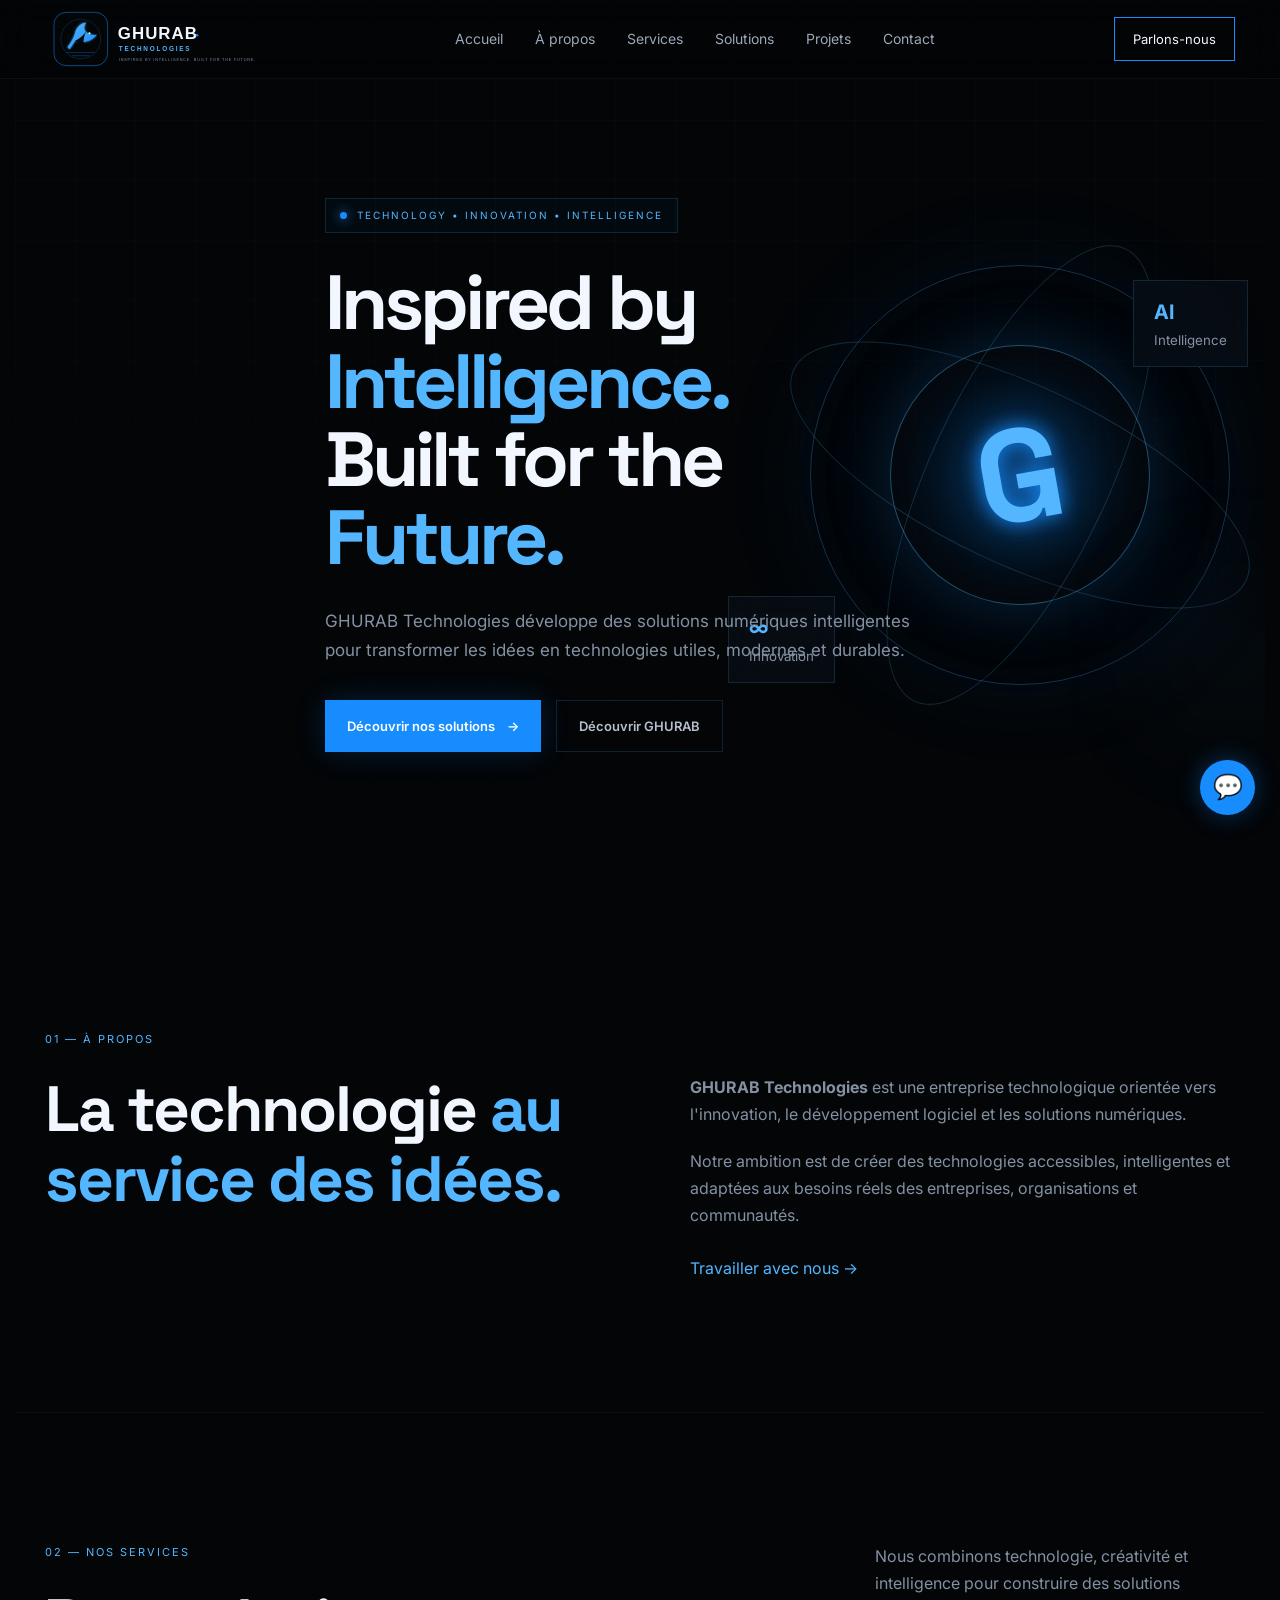
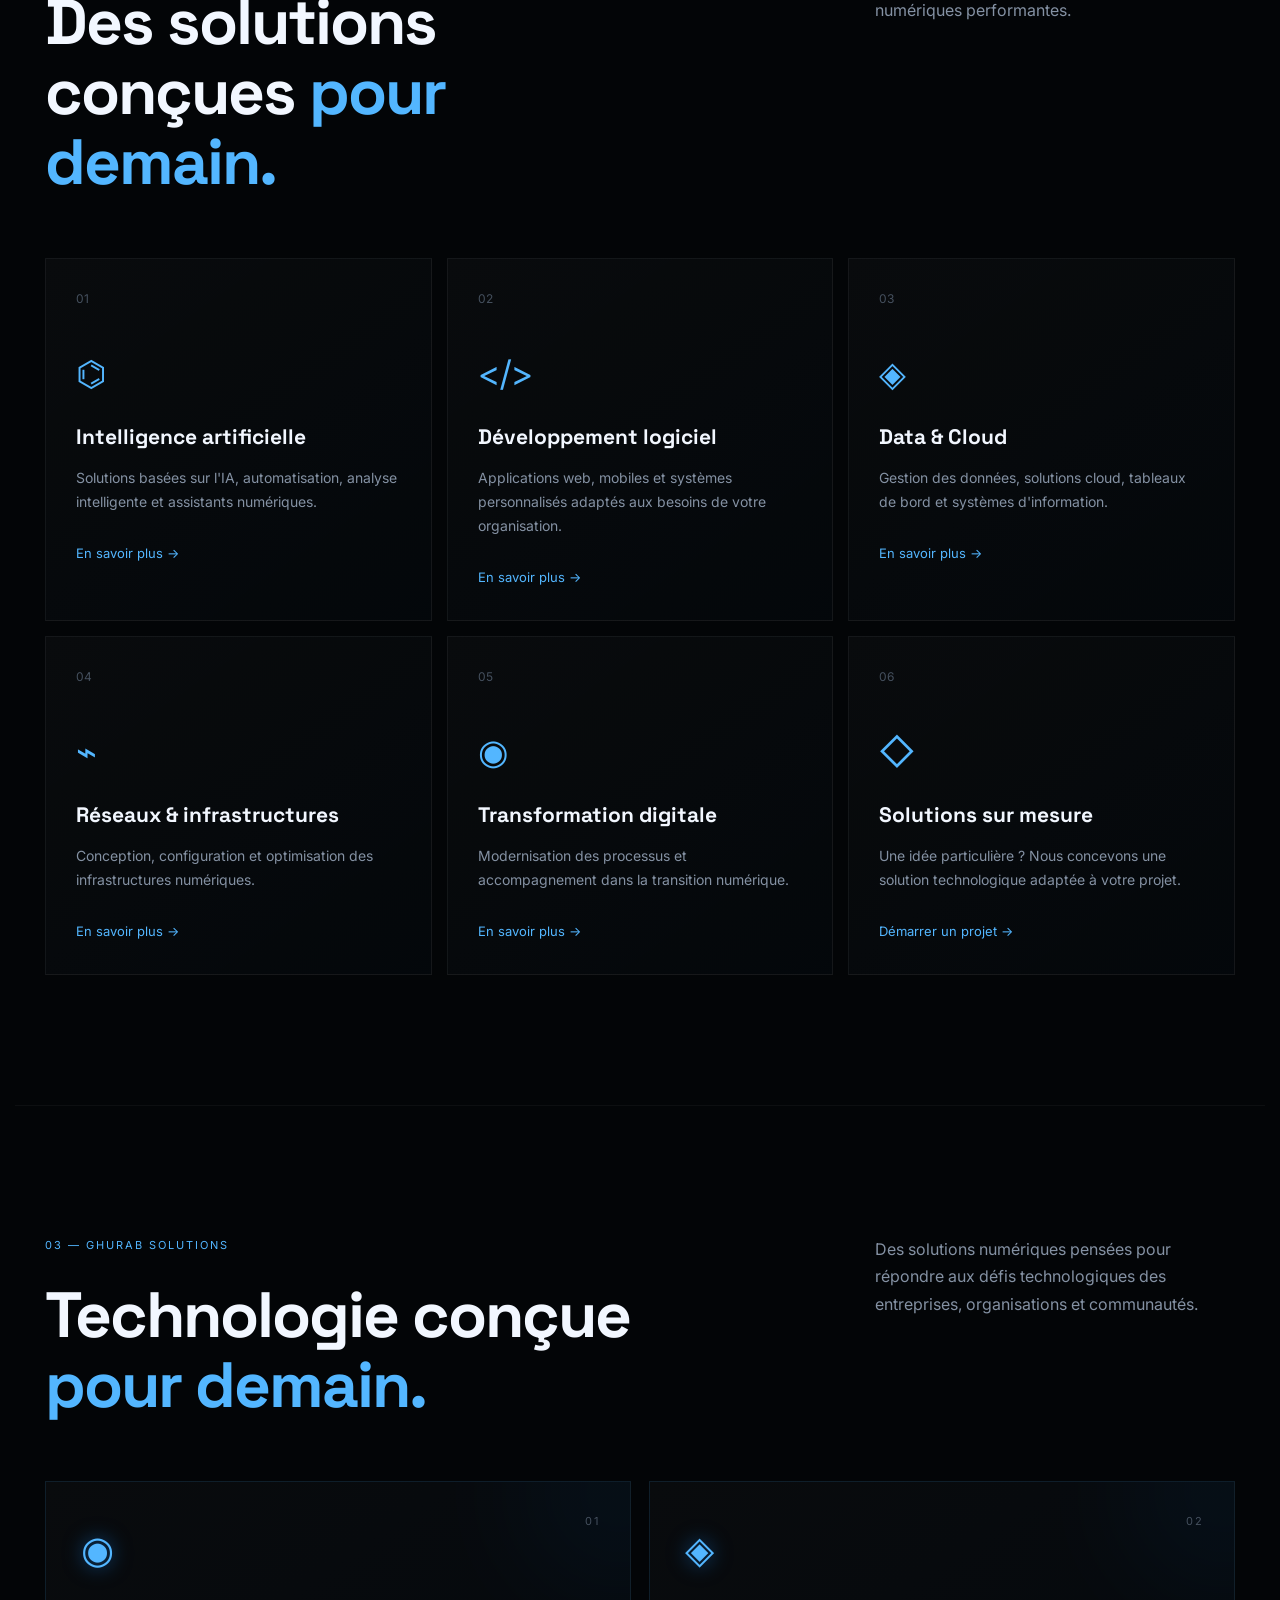
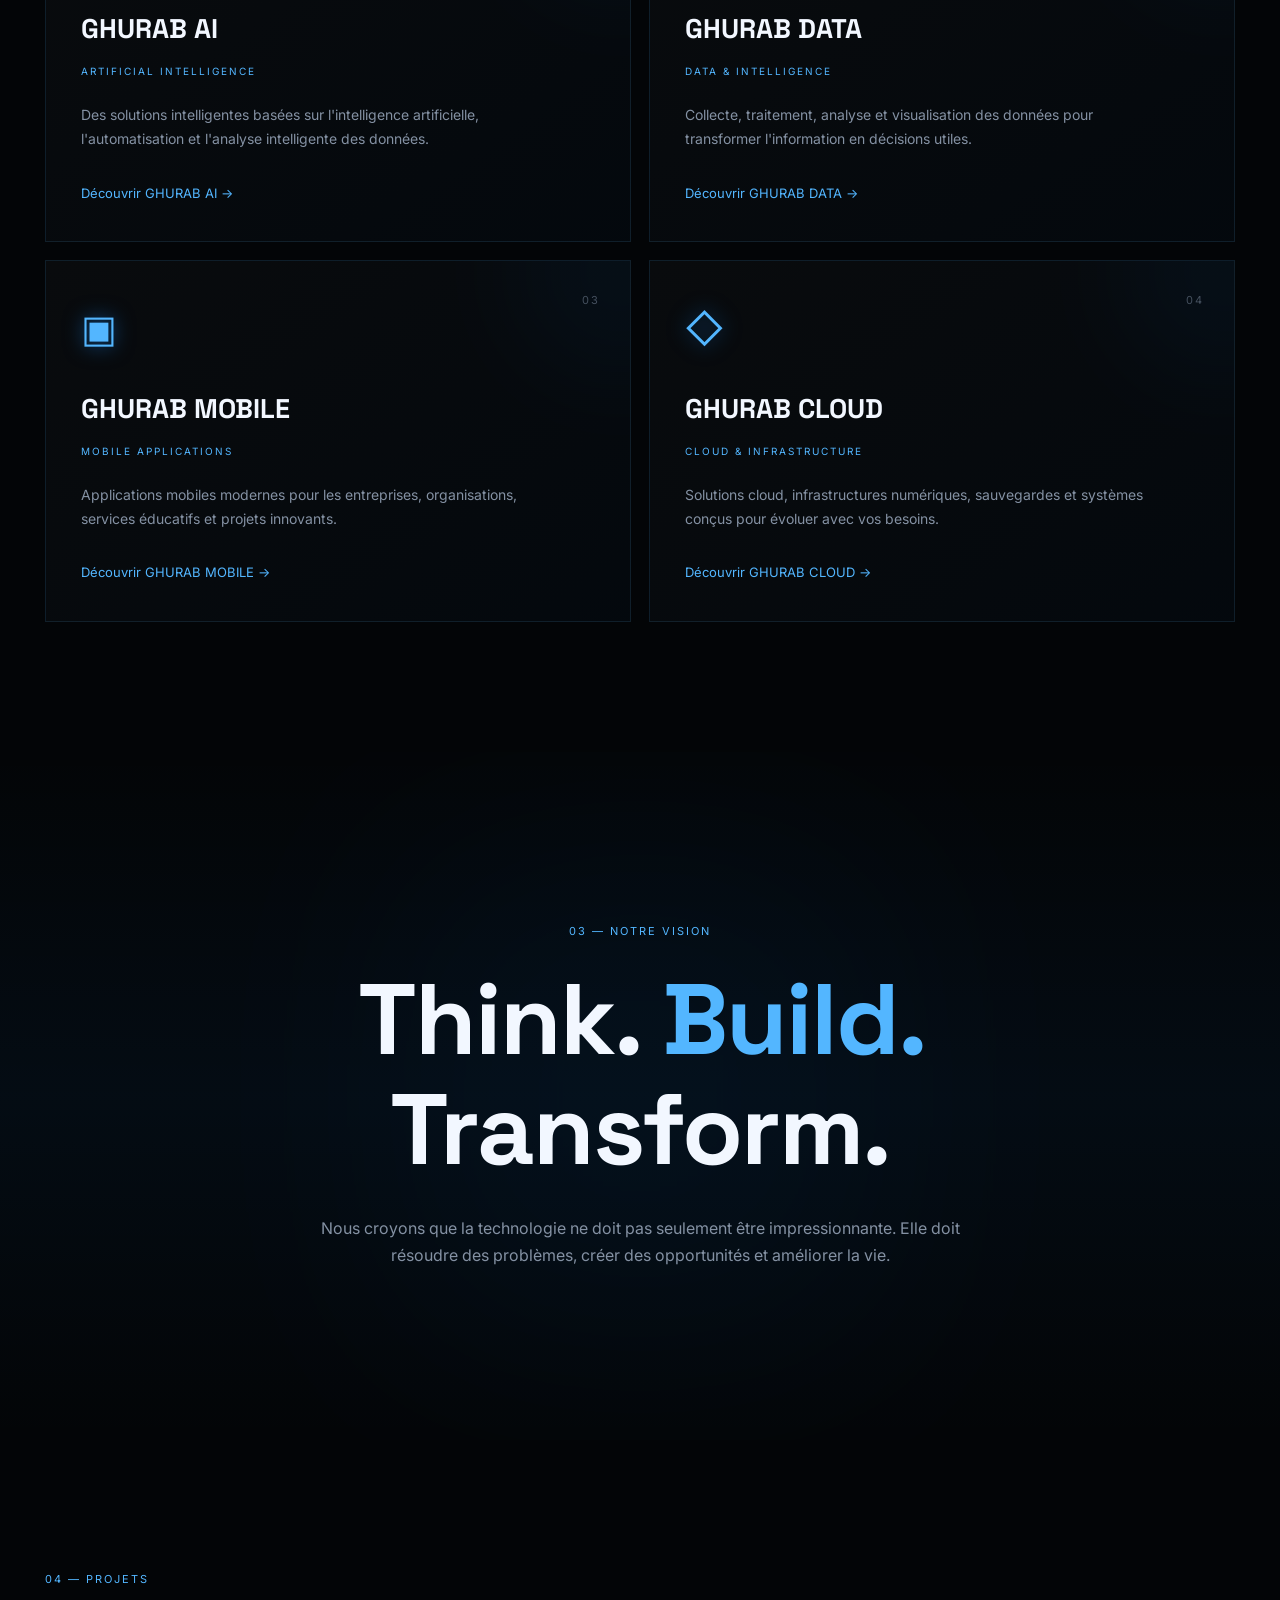
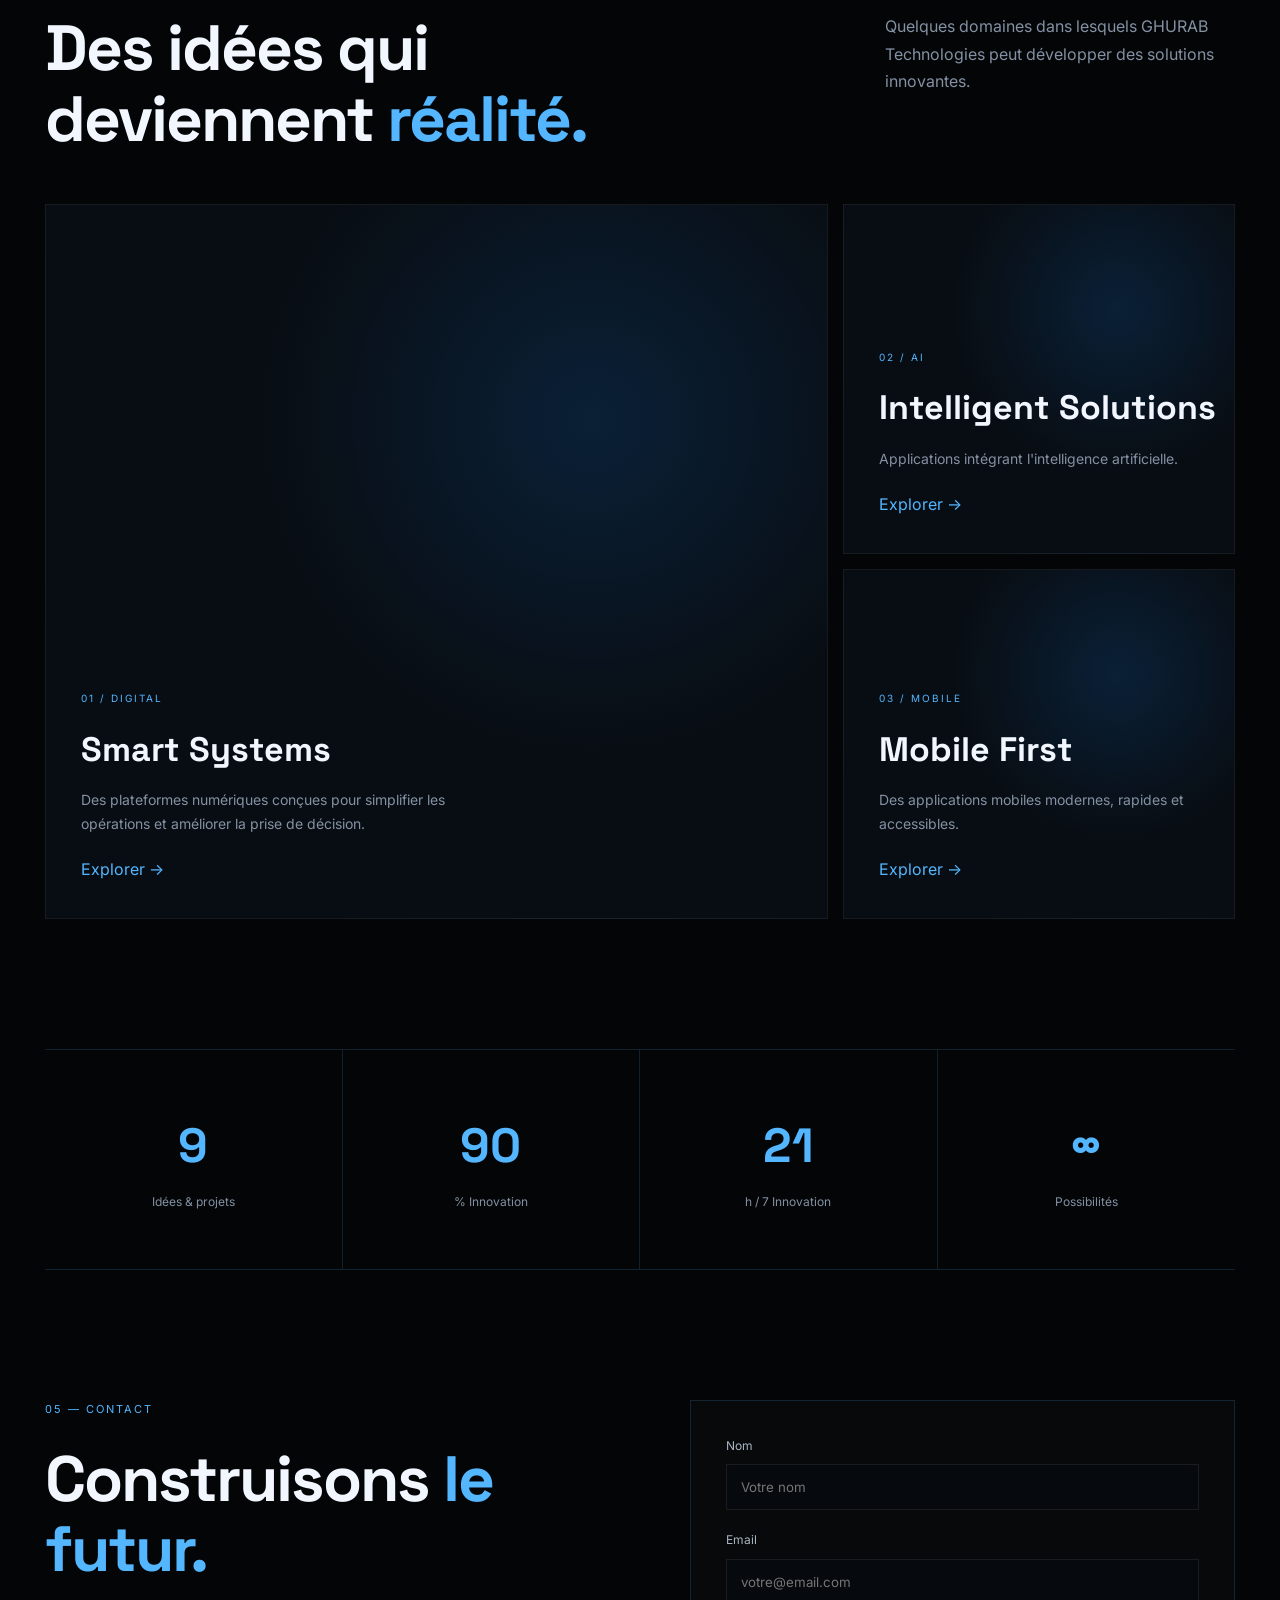
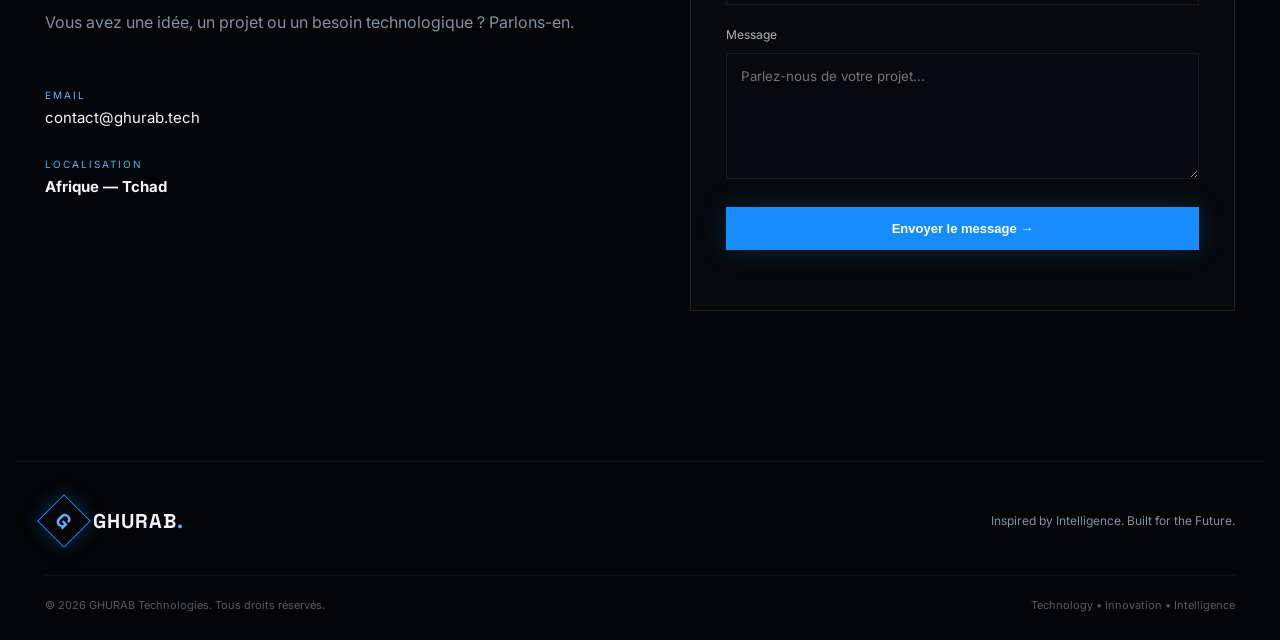
<file: index.html>
<!DOCTYPE html>
<html lang="fr">
<head>
  <meta charset="UTF-8">
  <meta name="viewport" content="width=device-width, initial-scale=1.0">
  <title>GHURAB Technologies — Inspired by Intelligence</title>
  <meta name="description" content="GHURAB Technologies — solutions numériques, développement logiciel, intelligence artificielle et transformation digitale.">
  <meta name="theme-color" content="#030507">
  <meta property="og:title" content="GHURAB Technologies">
  <meta property="og:description" content="Inspired by Intelligence. Built for the Future.">
  <meta property="og:type" content="website">
  <link rel="icon" href="favicon.svg" type="image/svg+xml">
  <a
  href="https://wa.me/23560661501"
  class="whatsapp-float"
  target="_blank"
  rel="noopener noreferrer"
  aria-label="Contacter GHURAB Technologies sur WhatsApp">
  <span>💬</span>
</a>
  <link rel="stylesheet" href="style.css">
</head>
<body>
<header class="header">
  <nav class="navbar container">
   <a href="#home" class="logo" aria-label="GHURAB Technologies">
  <img src="assets/ghurab-logo.svg" alt="GHURAB Technologies">
</a>
    <button class="menu-toggle" id="menuToggle" aria-label="Ouvrir le menu" aria-expanded="false">☰</button>
    <div class="nav-links" id="navLinks">
      <a href="#home">Accueil</a>
      <a href="#about">À propos</a>
      <a href="#services">Services</a>
      <a href="#solutions">Solutions</a>
      <a href="#projects">Projets</a>
      <a href="#contact">Contact</a>
    </div>
    <a href="#contact" class="nav-button">Parlons-nous</a>
  </nav>
</header>

<main>
<section class="hero" id="home">
  <div class="hero-grid"></div>
  <div class="hero-content container">
    <div class="status"><span></span> TECHNOLOGY • INNOVATION • INTELLIGENCE</div>
    <h1>Inspired by <span>Intelligence.</span><br>Built for the <span>Future.</span></h1>
    <p>GHURAB Technologies développe des solutions numériques intelligentes pour transformer les idées en technologies utiles, modernes et durables.</p>
    <div class="hero-buttons">
      <a href="#services" class="btn primary">Découvrir nos solutions <span>→</span></a>
      <a href="#about" class="btn secondary">Découvrir GHURAB</a>
    </div>
  </div>
  <div class="hero-visual" aria-hidden="true">
    <div class="orb orb-one"></div><div class="orb orb-two"></div>
    <div class="tech-circle"><div class="circle-inner"><div class="bird-symbol">G</div></div><span class="orbit orbit-1"></span><span class="orbit orbit-2"></span></div>
    <div class="floating-card card-one"><strong>AI</strong><small>Intelligence</small></div>
    <div class="floating-card card-two"><strong>∞</strong><small>Innovation</small></div>
  </div>
</section>

<section class="section about" id="about">
  <div class="section-label">01 — À PROPOS</div>
  <div class="about-grid">
    <div><h2>La technologie <span>au service des idées.</span></h2></div>
    <div class="about-text">
      <p><strong>GHURAB Technologies</strong> est une entreprise technologique orientée vers l'innovation, le développement logiciel et les solutions numériques.</p>
      <p>Notre ambition est de créer des technologies accessibles, intelligentes et adaptées aux besoins réels des entreprises, organisations et communautés.</p>
      <a href="#contact" class="text-link">Travailler avec nous →</a>
    </div>
  </div>
</section>

<section class="section services" id="services">
  <div class="section-header">
    <div><div class="section-label">02 — NOS SERVICES</div><h2>Des solutions conçues <span>pour demain.</span></h2></div>
    <p>Nous combinons technologie, créativité et intelligence pour construire des solutions numériques performantes.</p>
  </div>
  <div class="services-grid">
    <article class="service-card"><div class="service-number">01</div><div class="service-icon">⌬</div><h3>Intelligence artificielle</h3><p>Solutions basées sur l'IA, automatisation, analyse intelligente et assistants numériques.</p><a href="#contact">En savoir plus →</a></article>
    <article class="service-card"><div class="service-number">02</div><div class="service-icon">&lt;/&gt;</div><h3>Développement logiciel</h3><p>Applications web, mobiles et systèmes personnalisés adaptés aux besoins de votre organisation.</p><a href="#contact">En savoir plus →</a></article>
    <article class="service-card"><div class="service-number">03</div><div class="service-icon">◈</div><h3>Data & Cloud</h3><p>Gestion des données, solutions cloud, tableaux de bord et systèmes d'information.</p><a href="#contact">En savoir plus →</a></article>
    <article class="service-card"><div class="service-number">04</div><div class="service-icon">⌁</div><h3>Réseaux & infrastructures</h3><p>Conception, configuration et optimisation des infrastructures numériques.</p><a href="#contact">En savoir plus →</a></article>
    <article class="service-card"><div class="service-number">05</div><div class="service-icon">◉</div><h3>Transformation digitale</h3><p>Modernisation des processus et accompagnement dans la transition numérique.</p><a href="#contact">En savoir plus →</a></article>
    <article class="service-card"><div class="service-number">06</div><div class="service-icon">◇</div><h3>Solutions sur mesure</h3><p>Une idée particulière ? Nous concevons une solution technologique adaptée à votre projet.</p><a href="#contact">Démarrer un projet →</a></article>
  </div>
</section>
<section class="section solutions" id="solutions">

  <div class="section-header">
    <div>
      <div class="section-label">03 — GHURAB SOLUTIONS</div>

      <h2>
        Technologie conçue
        <span>pour demain.</span>
      </h2>
    </div>

    <p>
      Des solutions numériques pensées pour répondre
      aux défis technologiques des entreprises,
      organisations et communautés.
    </p>
  </div>

  <div class="solutions-grid">

    <!-- GHURAB AI -->
    <article class="solution-card">

      <div class="solution-icon">◉</div>

      <div class="solution-number">01</div>

      <h3>GHURAB AI</h3>

      <span class="solution-category">
        Artificial Intelligence
      </span>

      <p>
        Des solutions intelligentes basées sur
        l'intelligence artificielle, l'automatisation
        et l'analyse intelligente des données.
      </p>

<a href="solutions/ai.html">
    Découvrir GHURAB AI →
</a>

    </article>


    <!-- GHURAB DATA -->
    <article class="solution-card">

      <div class="solution-icon">◈</div>

      <div class="solution-number">02</div>

      <h3>GHURAB DATA</h3>

      <span class="solution-category">
        Data & Intelligence
      </span>

      <p>
        Collecte, traitement, analyse et visualisation
        des données pour transformer l'information
        en décisions utiles.
      </p>

      <a href="#contact">
        Découvrir GHURAB DATA →
      </a>

    </article>


    <!-- GHURAB MOBILE -->
    <article class="solution-card">

      <div class="solution-icon">▣</div>

      <div class="solution-number">03</div>

      <h3>GHURAB MOBILE</h3>

      <span class="solution-category">
        Mobile Applications
      </span>

      <p>
        Applications mobiles modernes pour les
        entreprises, organisations, services éducatifs
        et projets innovants.
      </p>

      <a href="#contact">
        Découvrir GHURAB MOBILE →
      </a>

    </article>


    <!-- GHURAB CLOUD -->
    <article class="solution-card">

      <div class="solution-icon">◇</div>

      <div class="solution-number">04</div>

      <h3>GHURAB CLOUD</h3>

      <span class="solution-category">
        Cloud & Infrastructure
      </span>

      <p>
        Solutions cloud, infrastructures numériques,
        sauvegardes et systèmes conçus pour évoluer
        avec vos besoins.
      </p>

      <a href="#contact">
        Découvrir GHURAB CLOUD →
      </a>

    </article>

  </div>

</section>
<section class="vision">
  <div class="vision-glow"></div>
  <div class="vision-content">
    <div class="section-label">03 — NOTRE VISION</div>
    <h2>Think. <span>Build.</span> Transform.</h2>
    <p>Nous croyons que la technologie ne doit pas seulement être impressionnante. Elle doit résoudre des problèmes, créer des opportunités et améliorer la vie.</p>
  </div>
</section>

<section class="section projects" id="projects">
  <div class="section-label">04 — PROJETS</div>
  <div class="projects-header">
    <h2>Des idées qui deviennent <span>réalité.</span></h2>
    <p>Quelques domaines dans lesquels GHURAB Technologies peut développer des solutions innovantes.</p>
  </div>
  <div class="projects-grid">
    <article class="project-card project-large"><div class="project-content"><span>01 / DIGITAL</span><h3>Smart Systems</h3><p>Des plateformes numériques conçues pour simplifier les opérations et améliorer la prise de décision.</p><a href="#contact">Explorer →</a></div></article>
    <article class="project-card"><div class="project-content"><span>02 / AI</span><h3>Intelligent Solutions</h3><p>Applications intégrant l'intelligence artificielle.</p><a href="#contact">Explorer →</a></div></article>
    <article class="project-card"><div class="project-content"><span>03 / MOBILE</span><h3>Mobile First</h3><p>Des applications mobiles modernes, rapides et accessibles.</p><a href="#contact">Explorer →</a></div></article>
  </div>
</section>

<section class="stats">
  <div class="stat"><strong data-number="10">0</strong><span>Idées & projets</span></div>
  <div class="stat"><strong data-number="100">0</strong><span>% Innovation</span></div>
  <div class="stat"><strong data-number="24">0</strong><span>h / 7 Innovation</span></div>
  <div class="stat"><strong>∞</strong><span>Possibilités</span></div>
</section>

<section class="section contact" id="contact">
  <div class="contact-grid">
    <div>
      <div class="section-label">05 — CONTACT</div>
      <h2>Construisons <span>le futur.</span></h2>
      <p>Vous avez une idée, un projet ou un besoin technologique ? Parlons-en.</p>
      <div class="contact-info">
        <div><span>EMAIL</span><a href="mailto:leroiadam235@gmail.com">contact@ghurab.tech</a></div>
        <div><span>LOCALISATION</span><strong>Afrique — Tchad</strong></div>
      </div>
    </div>
    <form class="contact-form" id="contactForm">
      <div class="input-group"><label for="name">Nom</label><input id="name" name="name" type="text" placeholder="Votre nom" required></div>
      <div class="input-group"><label for="email">Email</label><input id="email" name="email" type="email" placeholder="votre@email.com" required></div>
      <div class="input-group"><label for="message">Message</label><textarea id="message" name="message" rows="6" placeholder="Parlez-nous de votre projet..." required></textarea></div>
      <button type="submit" class="btn primary full">Envoyer le message →</button>
      <p id="formMessage" role="status"></p>
    </form>
  </div>
</section>
</main>

<footer>
  <div class="footer-main">
    <a href="#home" class="logo"><span class="logo-mark">G</span><span>GHURAB<span class="blue">.</span></span></a>
    <p>Inspired by Intelligence. Built for the Future.</p>
  </div>
  <div class="footer-bottom"><span>© <span id="year"></span> GHURAB Technologies. Tous droits réservés.</span><span>Technology • Innovation • Intelligence</span></div>
</footer>

<button id="topButton" class="top-button" aria-label="Retour en haut">↑</button>
<script src="script.js"></script>
</body>
</html>
</file>
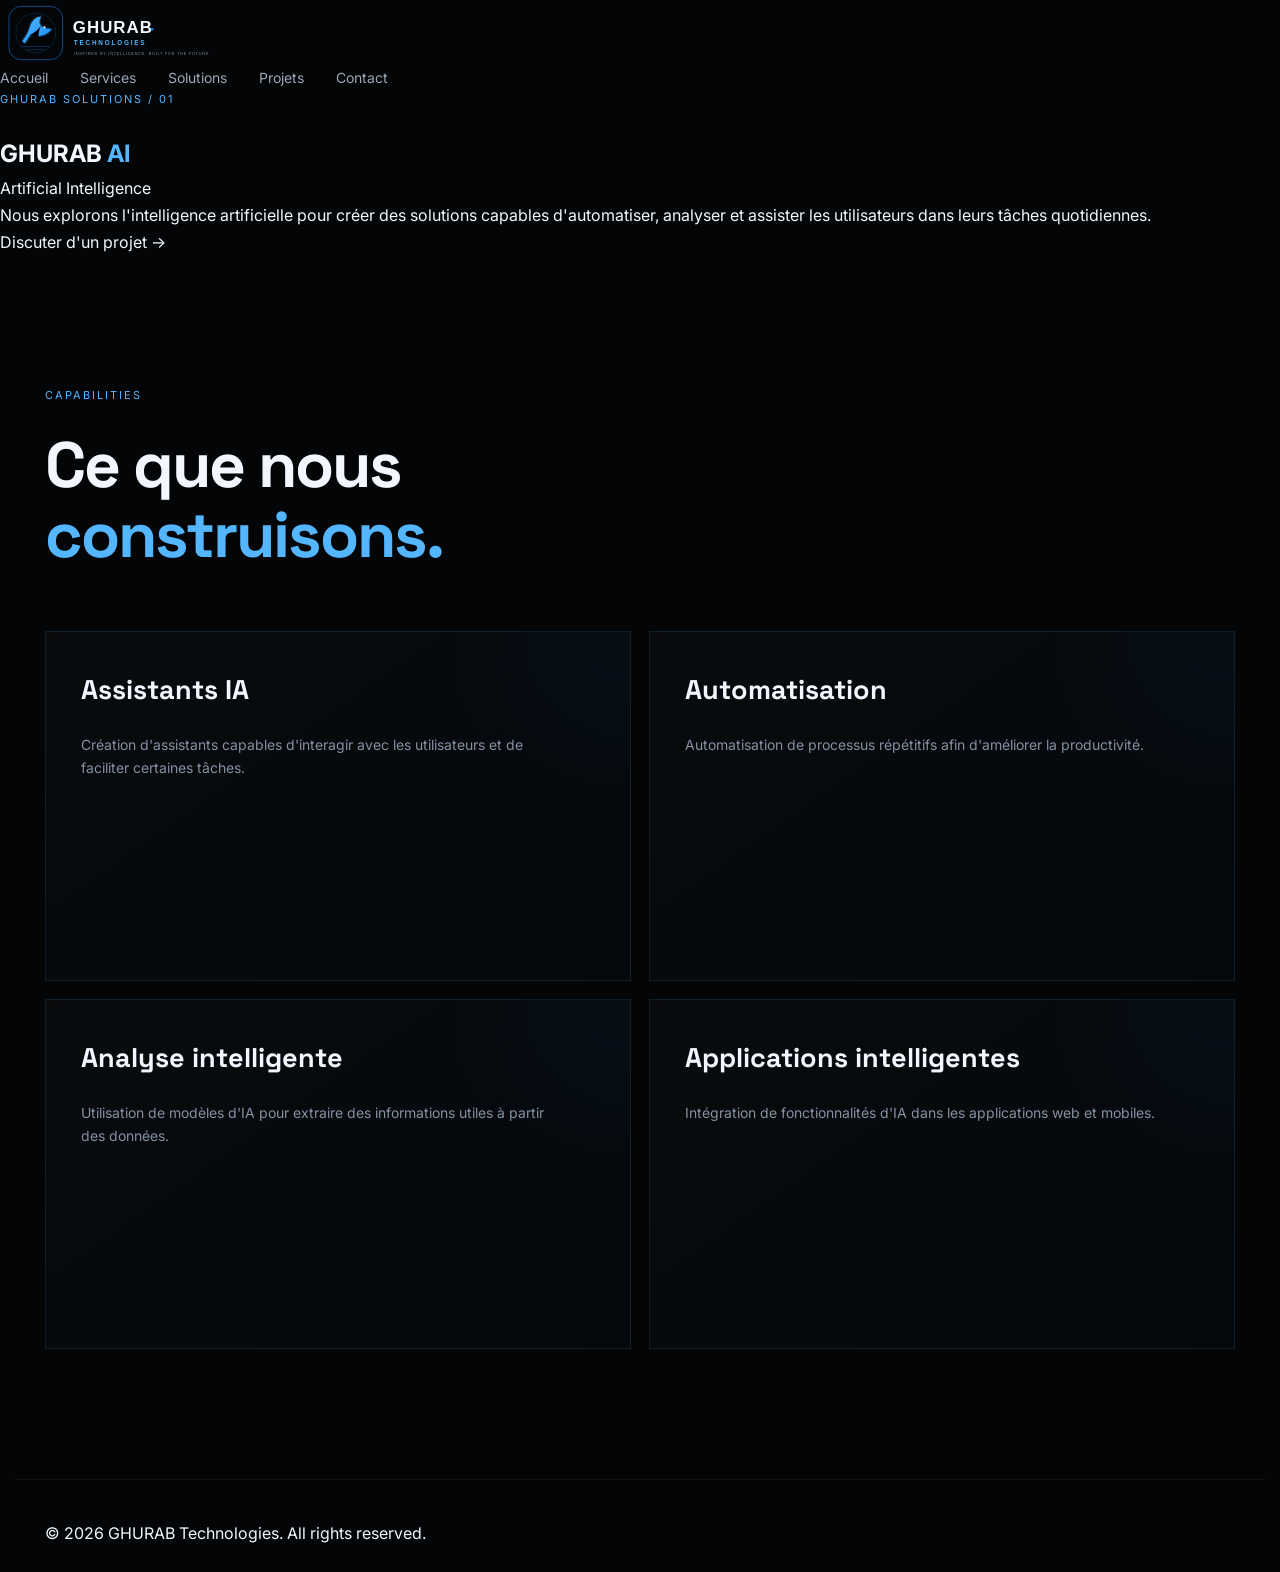
<file: solutions/ai.html>
<!DOCTYPE html>
<html lang="fr">

<head>
  <meta charset="UTF-8">

  <meta
    name="viewport"
    content="width=device-width, initial-scale=1.0"
  >

  <title>GHURAB AI | GHURAB Technologies</title>

  <meta
    name="description"
    content="GHURAB AI — solutions d'intelligence artificielle et d'automatisation."
  >

  <link
    rel="stylesheet"
    href="../style.css"
  >
</head>

<body>

<header class="site-header">

  <a
    href="../index.html"
    class="logo"
    aria-label="GHURAB Technologies"
  >
    <img
      src="../assets/ghurab-logo.svg"
      alt="GHURAB Technologies"
    >
  </a>

  <nav class="nav-links">

    <a href="../index.html">
      Accueil
    </a>

    <a href="../index.html#services">
      Services
    </a>

    <a href="../index.html#solutions">
      Solutions
    </a>

    <a href="../index.html#projects">
      Projets
    </a>

    <a href="../index.html#contact">
      Contact
    </a>

  </nav>

</header>


<main>

<section class="solution-hero">

  <div class="section-label">
    GHURAB SOLUTIONS / 01
  </div>

  <h1>
    GHURAB
    <span>AI</span>
  </h1>

  <p class="solution-tagline">
    Artificial Intelligence
  </p>

  <p class="solution-description">

    Nous explorons l'intelligence artificielle pour
    créer des solutions capables d'automatiser,
    analyser et assister les utilisateurs dans
    leurs tâches quotidiennes.

  </p>

  <a
    href="../index.html#contact"
    class="primary-button"
  >
    Discuter d'un projet →
  </a>

</section>


<section class="section">

  <div class="section-header">

    <div>

      <div class="section-label">
        CAPABILITIES
      </div>

      <h2>
        Ce que nous
        <span>construisons.</span>
      </h2>

    </div>

  </div>


  <div class="solutions-grid">

    <article class="solution-card">

      <h3>Assistants IA</h3>

      <p>
        Création d'assistants capables d'interagir
        avec les utilisateurs et de faciliter
        certaines tâches.
      </p>

    </article>


    <article class="solution-card">

      <h3>Automatisation</h3>

      <p>
        Automatisation de processus répétitifs
        afin d'améliorer la productivité.
      </p>

    </article>


    <article class="solution-card">

      <h3>Analyse intelligente</h3>

      <p>
        Utilisation de modèles d'IA pour extraire
        des informations utiles à partir des données.
      </p>

    </article>


    <article class="solution-card">

      <h3>Applications intelligentes</h3>

      <p>
        Intégration de fonctionnalités d'IA dans
        les applications web et mobiles.
      </p>

    </article>

  </div>

</section>

</main>


<footer class="site-footer">

  <p>
    © 2026 GHURAB Technologies.
    All rights reserved.
  </p>

</footer>

</body>

</html>
</file>
<file: style.css>
@import url('https://fonts.googleapis.com/css2?family=Inter:wght@400;500;600;700;800&family=Space+Grotesk:wght@400;500;600;700&display=swap');

:root{--black:#030507;--dark:#070b10;--blue:#168cff;--blue-light:#53b6ff;--text:#f2f7ff;--muted:#8491a3;--border:rgba(83,182,255,.16)}
*{box-sizing:border-box;margin:0;padding:0}
html{scroll-behavior:smooth}
.whatsapp-float {
  position: fixed;
  right: 25px;
  bottom: 85px;
  width: 55px;
  height: 55px;
  display: grid;
  place-items: center;
  background: #168CFF;
  color: white;
  border-radius: 50%;
  font-size: 24px;
  z-index: 999;
  box-shadow: 0 0 25px rgba(22, 140, 255, 0.35);
  transition: 0.3s ease;
}

.whatsapp-float:hover {
  transform: scale(1.08);
  box-shadow: 0 0 35px rgba(22, 140, 255, 0.55);
}
body{background:var(--black);color:var(--text);font-family:Inter,sans-serif;line-height:1.7;overflow-x:hidden}
a{color:inherit;text-decoration:none}.blue,h1 span,h2 span{color:var(--blue-light)}
.container{max-width:1250px;margin:auto;padding-left:30px;padding-right:30px}
.header{position:fixed;top:0;left:0;width:100%;z-index:1000;backdrop-filter:blur(18px);background:rgba(3,5,7,.78);border-bottom:1px solid rgba(255,255,255,.04)}
.navbar{height:78px;display:flex;align-items:center;justify-content:space-between}
.logo{display:flex;align-items:center;gap:10px;font-family:"Space Grotesk",sans-serif;font-size:20px;font-weight:700;letter-spacing:1px}
.logo-mark{width:38px;height:38px;display:grid;place-items:center;border:1px solid var(--blue);color:var(--blue-light);box-shadow:0 0 20px rgba(22,140,255,.3);transform:rotate(45deg)}
.logo-mark::first-letter{transform:rotate(-45deg)}
.nav-links{display:flex;gap:32px}.nav-links a{color:#9ca8b7;font-size:14px;transition:.3s}.nav-links a:hover{color:#fff}
.nav-button{border:1px solid var(--blue);padding:10px 18px;font-size:13px;transition:.3s}.nav-button:hover{background:var(--blue);box-shadow:0 0 25px rgba(22,140,255,.35)}
.menu-toggle{display:none;border:0;background:transparent;color:#fff;font-size:25px}
.hero{min-height:100vh;position:relative;display:flex;align-items:center;max-width:1250px;margin:auto;padding:130px 30px 80px;overflow:hidden}
.hero-grid{position:absolute;inset:0;background-image:linear-gradient(rgba(83,182,255,.035) 1px,transparent 1px),linear-gradient(90deg,rgba(83,182,255,.035) 1px,transparent 1px);background-size:60px 60px;mask-image:linear-gradient(to bottom,#000,transparent)}
.hero-content{position:relative;width:58%;z-index:2}
.status{display:inline-flex;align-items:center;gap:10px;padding:8px 14px;border:1px solid var(--border);background:rgba(22,140,255,.04);color:var(--blue-light);font-size:10px;letter-spacing:2px}.status span{width:7px;height:7px;background:var(--blue);border-radius:50%;box-shadow:0 0 12px var(--blue)}
.hero h1{font-family:"Space Grotesk",sans-serif;font-size:clamp(50px,6vw,86px);line-height:1.02;letter-spacing:-4px;margin:30px 0}.hero p{max-width:600px;color:var(--muted);font-size:17px}
.hero-buttons{display:flex;gap:15px;margin-top:35px}.btn{display:inline-flex;align-items:center;justify-content:center;gap:12px;padding:14px 22px;font-size:13px;font-weight:600;transition:.3s}.btn.primary{background:var(--blue);color:#fff;box-shadow:0 0 30px rgba(22,140,255,.2)}.btn.primary:hover{transform:translateY(-3px);box-shadow:0 0 40px rgba(22,140,255,.4)}.btn.secondary{border:1px solid var(--border);color:#b6c0cc}.btn.secondary:hover{border-color:var(--blue);color:#fff}
.hero-visual{position:absolute;right:-80px;width:52%;height:650px;display:grid;place-items:center}.orb{position:absolute;border-radius:50%;filter:blur(70px)}.orb-one{width:180px;height:180px;background:rgba(22,140,255,.15)}.orb-two{width:100px;height:100px;background:rgba(83,182,255,.12);right:10%;bottom:15%}
.tech-circle{width:420px;height:420px;border:1px solid rgba(83,182,255,.25);border-radius:50%;display:grid;place-items:center;position:relative;box-shadow:0 0 100px rgba(22,140,255,.08),inset 0 0 80px rgba(22,140,255,.04);animation:float 7s ease-in-out infinite}.circle-inner{width:260px;height:260px;border-radius:50%;display:grid;place-items:center;border:1px solid rgba(83,182,255,.4);background:radial-gradient(circle,rgba(22,140,255,.18),transparent 65%);box-shadow:0 0 70px rgba(22,140,255,.18)}.bird-symbol{font-family:"Space Grotesk",sans-serif;font-size:130px;font-weight:800;color:var(--blue-light);text-shadow:0 0 20px var(--blue),0 0 50px rgba(22,140,255,.5);transform:rotate(-10deg)}
.orbit{position:absolute;border:1px solid rgba(83,182,255,.2);border-radius:50%}.orbit-1{width:500px;height:180px;transform:rotate(25deg)}.orbit-2{width:180px;height:500px;transform:rotate(25deg)}
.floating-card{position:absolute;padding:14px 20px;background:rgba(8,14,22,.8);border:1px solid var(--border);backdrop-filter:blur(15px);display:flex;flex-direction:column}.floating-card strong{color:var(--blue-light);font-size:20px}.floating-card small{color:var(--muted)}.card-one{top:20%;right:15%}.card-two{bottom:18%;left:5%}
.section{max-width:1250px;margin:auto;padding:130px 30px}.section-label{color:var(--blue-light);font-size:11px;letter-spacing:2px;margin-bottom:25px}.about-grid{display:grid;grid-template-columns:1fr 1fr;gap:100px}h2{font-family:"Space Grotesk",sans-serif;font-size:clamp(40px,5vw,64px);line-height:1.1;letter-spacing:-2px}.about-text{color:var(--muted);font-size:16px}.about-text p+p{margin-top:20px}.text-link{display:inline-block;margin-top:25px;color:var(--blue-light)}
.services{border-top:1px solid rgba(255,255,255,.04)}.section-header{display:flex;justify-content:space-between;gap:50px;margin-bottom:60px}.section-header>div{max-width:600px}.section-header>p{max-width:360px;color:var(--muted)}
.services-grid{display:grid;grid-template-columns:repeat(3,1fr);gap:15px}.service-card{position:relative;min-height:300px;padding:30px;border:1px solid rgba(255,255,255,.06);background:linear-gradient(145deg,rgba(255,255,255,.025),rgba(22,140,255,.015));transition:.4s;overflow:hidden}.service-card:after{content:"";position:absolute;width:120px;height:120px;right:-50px;bottom:-50px;background:var(--blue);filter:blur(80px);opacity:0;transition:.4s}.service-card:hover{transform:translateY(-7px);border-color:rgba(83,182,255,.3)}.service-card:hover:after{opacity:.3}.service-number{color:#45505e;font-size:12px}.service-icon{color:var(--blue-light);font-size:35px;margin:35px 0 15px}.service-card h3{font-family:"Space Grotesk",sans-serif;font-size:21px}.service-card p{color:var(--muted);font-size:14px;margin:12px 0 25px}.service-card a{color:var(--blue-light);font-size:13px}
.vision{position:relative;padding:170px 30px;text-align:center;overflow:hidden;background:linear-gradient(180deg,transparent,rgba(22,140,255,.05),transparent)}.vision-content{max-width:850px;margin:auto;position:relative}.vision h2{font-size:clamp(55px,8vw,100px)}.vision p{max-width:650px;margin:30px auto 0;color:var(--muted)}.vision-glow{position:absolute;width:500px;height:500px;left:50%;top:50%;transform:translate(-50%,-50%);background:var(--blue);opacity:.04;filter:blur(120px)}
.projects-header{display:flex;justify-content:space-between;gap:40px;margin-bottom:50px}.projects-header h2{max-width:650px}.projects-header p{max-width:350px;color:var(--muted)}.projects-grid{display:grid;grid-template-columns:2fr 1fr;gap:15px}.project-card{min-height:350px;position:relative;overflow:hidden;padding:35px;border:1px solid rgba(255,255,255,.06);background:radial-gradient(circle at 70% 30%,rgba(22,140,255,.15),transparent 45%),#080d13}.project-large{grid-row:span 2;min-height:715px}.project-content{position:absolute;left:35px;bottom:35px;max-width:430px}.project-content span{color:var(--blue-light);font-size:10px;letter-spacing:2px}.project-content h3{font-family:"Space Grotesk",sans-serif;font-size:34px;margin:10px 0}.project-content p{color:var(--muted);font-size:14px}.project-content a{display:inline-block;margin-top:20px;color:var(--blue-light)}
.stats{border-top:1px solid var(--border);border-bottom:1px solid var(--border);display:grid;grid-template-columns:repeat(4,1fr);max-width:1190px;margin:auto}.stat{padding:55px 30px;text-align:center;border-right:1px solid var(--border)}.stat:last-child{border-right:none}.stat strong{display:block;color:var(--blue-light);font-family:"Space Grotesk",sans-serif;font-size:48px}.stat span{color:var(--muted);font-size:12px}
.contact{padding-bottom:150px}.contact-grid{display:grid;grid-template-columns:1fr 1fr;gap:100px}.contact p{color:var(--muted);margin-top:25px}.contact-info{margin-top:50px}.contact-info div{margin-bottom:25px}.contact-info span{display:block;color:var(--blue-light);font-size:10px;letter-spacing:2px}.contact-info a,.contact-info strong{font-size:15px}.contact-info a:hover{color:var(--blue-light)}
.contact-form{padding:35px;border:1px solid var(--border);background:rgba(255,255,255,.015)}.input-group{margin-bottom:20px}.input-group label{display:block;color:#aab5c2;font-size:12px;margin-bottom:8px}input,textarea{width:100%;border:1px solid rgba(255,255,255,.08);background:#06090d;color:#fff;padding:14px;outline:none;font-family:inherit;transition:.3s}input:focus,textarea:focus{border-color:var(--blue);box-shadow:0 0 20px rgba(22,140,255,.08)}textarea{resize:vertical}.full{width:100%;border:none;cursor:pointer}#formMessage{font-size:13px;color:var(--blue-light)}
footer{padding:40px 30px 25px;border-top:1px solid rgba(255,255,255,.05);max-width:1250px;margin:auto}.footer-main{display:flex;justify-content:space-between;align-items:center;padding-bottom:35px}.footer-main p{color:var(--muted);font-size:12px}.footer-bottom{display:flex;justify-content:space-between;padding-top:20px;border-top:1px solid rgba(255,255,255,.05);color:#515d6b;font-size:11px}
.top-button{position:fixed;right:25px;bottom:25px;width:45px;height:45px;border:1px solid var(--border);background:rgba(5,8,12,.85);color:var(--blue-light);cursor:pointer;opacity:0;pointer-events:none;transition:.3s}.top-button.show{opacity:1;pointer-events:auto}
@keyframes float{0%,100%{transform:translateY(0) rotate(0)}50%{transform:translateY(-15px) rotate(2deg)}}
@media(max-width:900px){.nav-links{position:fixed;top:78px;left:0;right:0;padding:25px;background:#05080c;flex-direction:column;transform:translateY(-150%);transition:.4s}.nav-links.active{transform:translateY(0)}.nav-button{display:none}.menu-toggle{display:block}.hero{display:block;padding-top:150px}.hero-content{width:100%}.hero-visual{position:relative;width:100%;right:auto;height:450px}.tech-circle{width:300px;height:300px}.circle-inner{width:190px;height:190px}.bird-symbol{font-size:90px}.about-grid,.contact-grid{grid-template-columns:1fr;gap:50px}.services-grid{grid-template-columns:repeat(2,1fr)}.projects-grid{grid-template-columns:1fr}.project-large{grid-row:auto;min-height:450px}.stats{grid-template-columns:repeat(2,1fr)}.stat:nth-child(2){border-right:none}.stat:nth-child(-n+2){border-bottom:1px solid var(--border)}}
@media(max-width:600px){.container{padding-left:20px;padding-right:20px}.hero,.section{padding-left:20px;padding-right:20px}.hero h1{font-size:48px;letter-spacing:-2px}.hero-buttons{flex-direction:column}.hero-visual{height:360px}.tech-circle{width:250px;height:250px}.circle-inner{width:155px;height:155px}.bird-symbol{font-size:70px}.services-grid{grid-template-columns:1fr}.section-header,.projects-header,.footer-main,.footer-bottom{flex-direction:column;align-items:flex-start}.stats{grid-template-columns:1fr 1fr}.stat{padding:35px 10px}.stat strong{font-size:38px}.contact-form{padding:20px}}

.service-card,.project-card,.about-grid,.contact-grid{opacity:0;transform:translateY(25px);transition:opacity .8s ease,transform .8s ease}.service-card.visible,.project-card.visible,.about-grid.visible,.contact-grid.visible{opacity:1;transform:translateY(0)}
.logo img {
  width: 230px;
  height: auto;
  display: block;
}
@media (max-width: 600px) {
  .logo img {
    width: 180px;
  }
}
/* =========================================
   GHURAB SOLUTIONS
========================================= */

.solutions {
  position: relative;
  border-top: 1px solid rgba(255,255,255,.04);
}

.solutions-grid {
  display: grid;
  grid-template-columns: repeat(2, 1fr);
  gap: 18px;
}

.solution-card {
  position: relative;
  min-height: 350px;
  padding: 35px;

  background:
    linear-gradient(
      145deg,
      rgba(255,255,255,.025),
      rgba(22,140,255,.025)
    );

  border: 1px solid rgba(83,182,255,.12);

  overflow: hidden;

  transition:
    transform .4s ease,
    border-color .4s ease,
    box-shadow .4s ease;
}

.solution-card::before {
  content: "";

  position: absolute;

  width: 220px;
  height: 220px;

  right: -100px;
  top: -100px;

  background: #168CFF;

  opacity: .04;

  border-radius: 50%;

  filter: blur(50px);

  transition: .4s ease;
}

.solution-card:hover {
  transform: translateY(-8px);

  border-color: rgba(83,182,255,.45);

  box-shadow:
    0 20px 60px rgba(0,0,0,.35),
    0 0 35px rgba(22,140,255,.08);
}

.solution-card:hover::before {
  opacity: .12;
}

.solution-icon {
  font-size: 38px;

  color: #53B6FF;

  margin-bottom: 25px;

  text-shadow:
    0 0 20px rgba(22,140,255,.5);
}

.solution-number {
  position: absolute;

  top: 30px;
  right: 30px;

  font-size: 11px;

  color: #45505E;

  letter-spacing: 2px;
}

.solution-card h3 {
  font-family: "Space Grotesk", sans-serif;

  font-size: 27px;

  margin-bottom: 4px;
}

.solution-category {
  color: #53B6FF;

  font-size: 10px;

  letter-spacing: 2px;

  text-transform: uppercase;
}

.solution-card p {
  max-width: 480px;

  color: #8491A3;

  font-size: 14px;

  margin-top: 20px;

  margin-bottom: 28px;
}

.solution-card a {
  color: #53B6FF;

  font-size: 13px;

  transition: .3s ease;
}

.solution-card a:hover {
  color: white;

  padding-left: 5px;
}
@media (max-width: 600px) {

  .solutions-grid {
    grid-template-columns: 1fr;
  }

  .solution-card {
    min-height: 320px;
    padding: 25px;
  }

}
</file>
